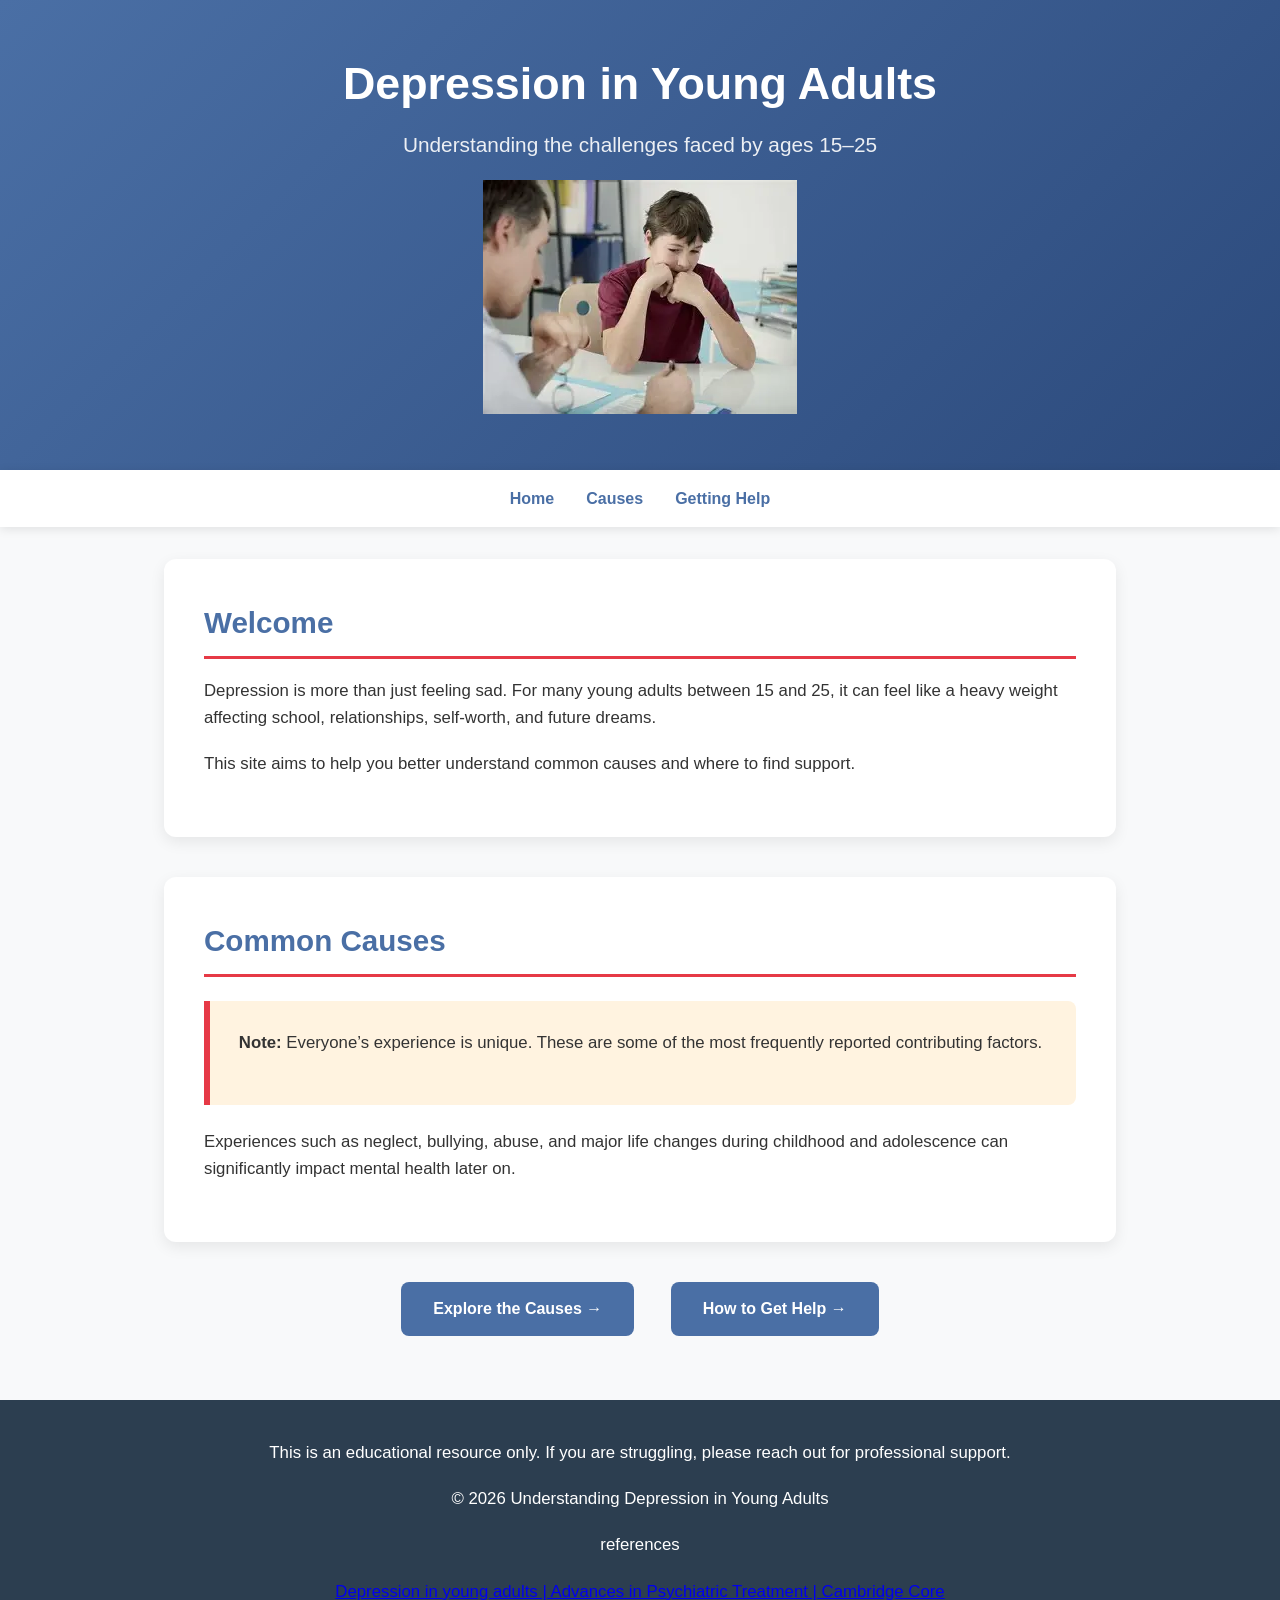
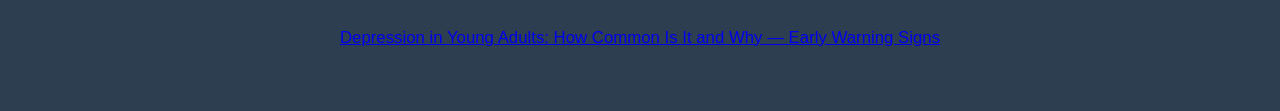
<file: index.html>
<!DOCTYPE html>
<html lang="en">
<head>
    <meta charset="UTF-8">
    <meta name="viewport" content="width=device-width, initial-scale=1.0">
    <title>Understanding Depression in Young Adults</title>
    <link rel="stylesheet" href="styles.css">
</head>
<body>

    <header>
        <h1>Depression in Young Adults</h1>
        <p>Understanding the challenges faced by ages 15–25</p>
        <img src="img/dep1.png" alt="dep1">
    </header>

    <nav>
        <ul>
            <li><a href="index.html">Home</a></li>
            <li><a href="causes.html">Causes</a></li>
            <li><a href="help.html">Getting Help</a></li>
        </ul>
    </nav>

    <main>
        <section>
            <h2>Welcome</h2>
            <p>Depression is more than just feeling sad. For many young adults between 15 and 25, it can feel like a heavy weight affecting school, relationships, self-worth, and future dreams.</p>
            <p>This site aims to help you better understand common causes and where to find support.</p>
        </section>

        <section>
            <h2>Common Causes</h2>
            <div class="highlight">
                <p><strong>Note:</strong> Everyone’s experience is unique. These are some of the most frequently reported contributing factors.</p>
            </div>
            <p>Experiences such as neglect, bullying, abuse, and major life changes during childhood and adolescence can significantly impact mental health later on.</p>
        </section>

        <div class="links">
            <a href="causes.html">Explore the Causes →</a>
            <a href="help.html">How to Get Help →</a>
        </div>
    </main>

    <footer>
        <p>This is an educational resource only. If you are struggling, please reach out for professional support.</p>
        <p>&copy; 2026 Understanding Depression in Young Adults</p>

        <p>references
            <p>
        <a href="https://www.cambridge.org/core/journals/advances-in-psychiatric-treatment/article/depression-in-young-adults/B7DB64F1343880E4F19B30DA709D2FDB" 
           target="_blank" 
           rel="noopener noreferrer">
            Depression in young adults | Advances in Psychiatric Treatment | Cambridge Core
        </a>
      
    </p>
        </p>
        <p>
    <a href="https://www.atlmentalhealth.com/post/depression-in-young-adults-how-common-is-it-and-why-early-warning-signs" 
   target="_blank" 
   rel="noopener noreferrer">
    Depression in Young Adults: How Common Is It and Why — Early Warning Signs
</a></p>
       
    </footer>

</body>
</html>
</file>
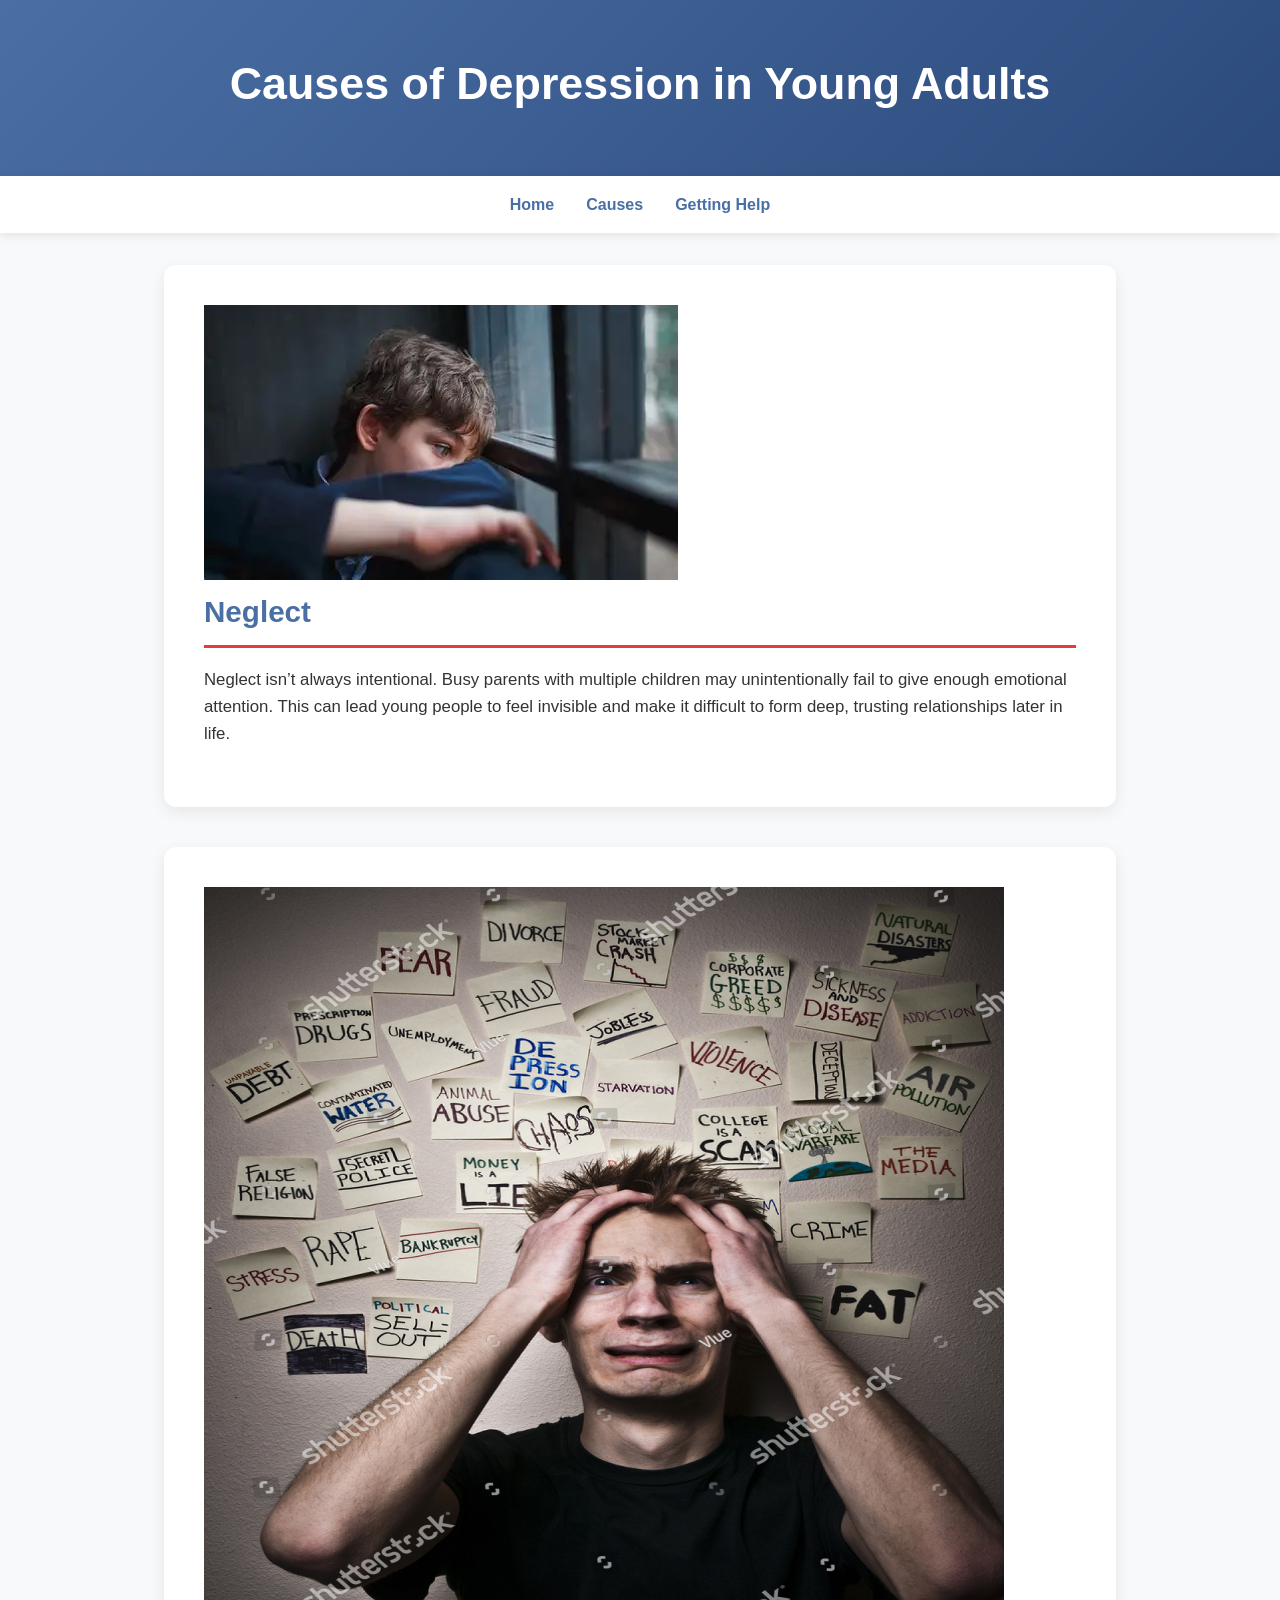
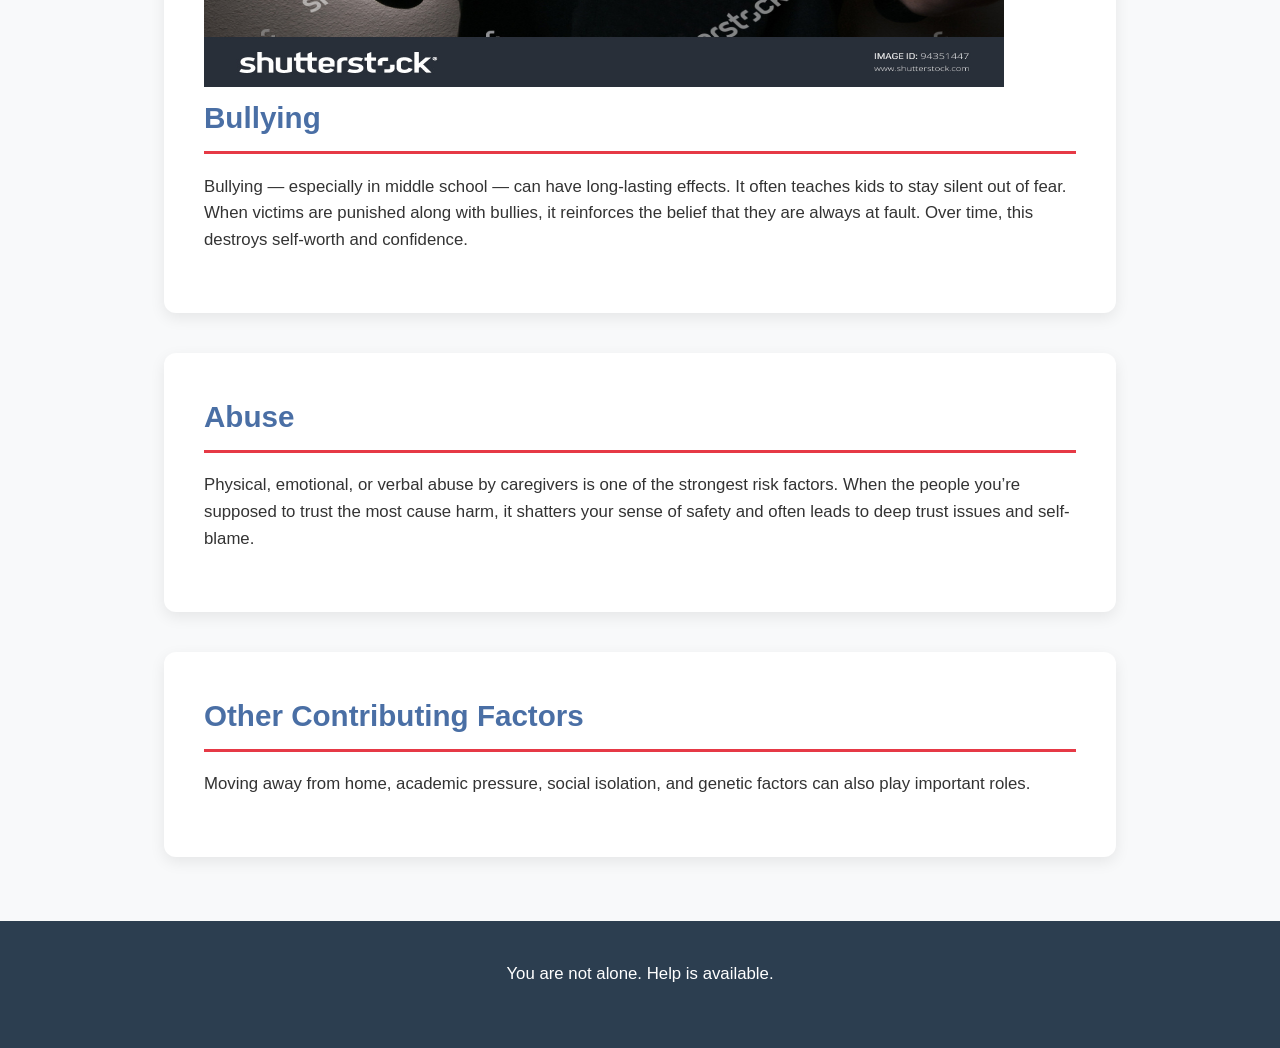
<file: causes.html>
<!DOCTYPE html>
<html lang="en">
<head>
    <meta charset="UTF-8">
    <meta name="viewport" content="width=device-width, initial-scale=1.0">
    <title>Causes • Depression in Young Adults</title>
    <link rel="stylesheet" href="styles.css">
</head>
<body>

    <header>
        <h1>Causes of Depression in Young Adults</h1>
    </header>

    <nav>
        <ul>
            <li><a href="index.html">Home</a></li>
            <li><a href="causes.html">Causes</a></li>
            <li><a href="help.html">Getting Help</a></li>
        </ul>
    </nav>

    <main>
        <section>
            <img src="img/dep2.png" alt="dep2">
            <h2>Neglect</h2>
            <p>Neglect isn’t always intentional. Busy parents with multiple children may unintentionally fail to give enough emotional attention. This can lead young people to feel invisible and make it difficult to form deep, trusting relationships later in life.</p>
        </section>

        <section>
            <img src="img/dep4.jpg" alt="dep4" height="800" width="800">
            <h2>Bullying</h2>
            <p>Bullying — especially in middle school — can have long-lasting effects. It often teaches kids to stay silent out of fear. When victims are punished along with bullies, it reinforces the belief that they are always at fault. Over time, this destroys self-worth and confidence.</p>
        </section>

        <section>
            <h2>Abuse</h2>
            <p>Physical, emotional, or verbal abuse by caregivers is one of the strongest risk factors. When the people you’re supposed to trust the most cause harm, it shatters your sense of safety and often leads to deep trust issues and self-blame.</p>
        </section>

        <section>
            <h2>Other Contributing Factors</h2>
            <p>Moving away from home, academic pressure, social isolation, and genetic factors can also play important roles.</p>
        </section>
    </main>

    <footer>
        <p>You are not alone. Help is available.</p>
    </footer>

</body>
</html>
</file>
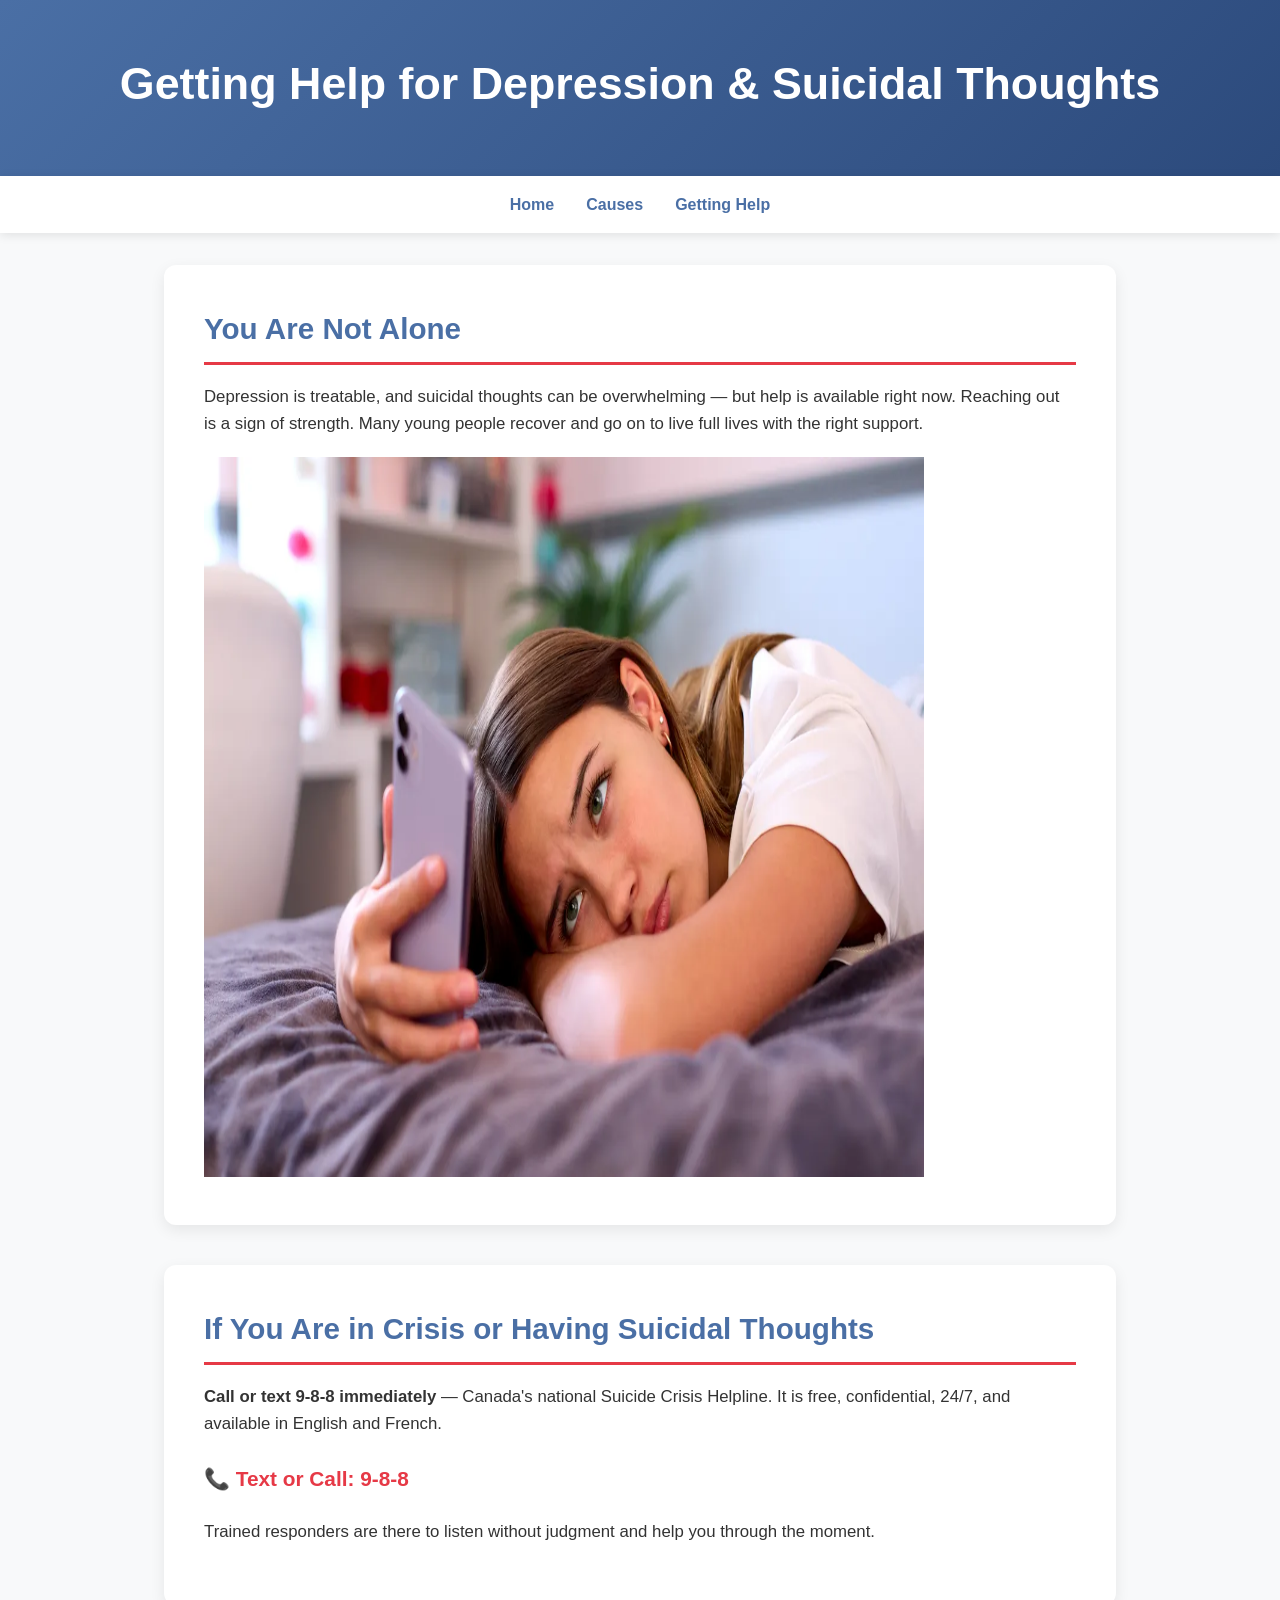
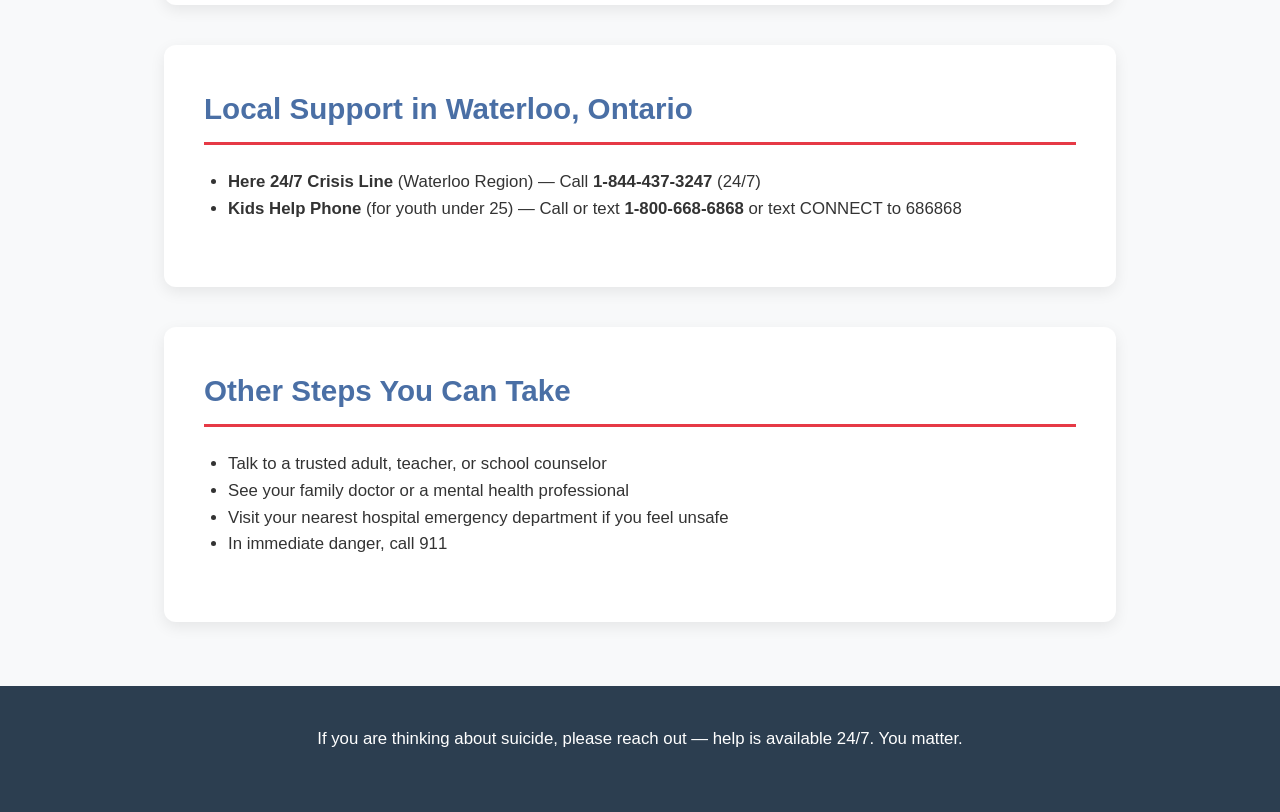
<file: help.html>
<!DOCTYPE html>
<html lang="en">
<head>
    <meta charset="UTF-8">
    <meta name="viewport" content="width=device-width, initial-scale=1.0">
    <title>Getting Help • Depression in Young Adults</title>
    <link rel="stylesheet" href="styles.css">
</head>
<body>

    <header>
        <h1>Getting Help for Depression & Suicidal Thoughts</h1>
    </header>

    <nav>
        <ul>
            <li><a href="index.html">Home</a></li>
            <li><a href="causes.html">Causes</a></li>
            <li><a href="help.html">Getting Help</a></li>
        </ul>
    </nav>

    <main>
        <section>
            <h2>You Are Not Alone</h2>
            <p>Depression is treatable, and suicidal thoughts can be overwhelming — but help is available right now. Reaching out is a sign of strength. Many young people recover and go on to live full lives with the right support.</p>
            <img src="img/dep3.png" alt="dep3" height="720" width="720">
        </section>

        <section>
            <h2>If You Are in Crisis or Having Suicidal Thoughts</h2>
            <p><strong>Call or text 9-8-8 immediately</strong> — Canada's national Suicide Crisis Helpline. It is free, confidential, 24/7, and available in English and French.</p>
            
            <p style="font-size: 1.3rem; font-weight: 600; color: #e63946; margin: 1.5rem 0;">
                📞 Text or Call: <strong>9-8-8</strong>
            </p>
            
            <p>Trained responders are there to listen without judgment and help you through the moment.</p>
        </section>

        <section>
            <h2>Local Support in Waterloo, Ontario</h2>
            <ul style="margin: 1.5rem 0 1.5rem 1.5rem; font-size: 1.05rem;">
                <li><strong>Here 24/7 Crisis Line</strong> (Waterloo Region) — Call <strong>1-844-437-3247</strong> (24/7)</li>
                <li><strong>Kids Help Phone</strong> (for youth under 25) — Call or text <strong>1-800-668-6868</strong> or text CONNECT to 686868</li>
            </ul>
        </section>

        <section>
            <h2>Other Steps You Can Take</h2>
            <ul style="margin: 1.5rem 0 1.5rem 1.5rem; font-size: 1.05rem;">
                <li>Talk to a trusted adult, teacher, or school counselor</li>
                <li>See your family doctor or a mental health professional</li>
                <li>Visit your nearest hospital emergency department if you feel unsafe</li>
                <li>In immediate danger, call 911</li>
            </ul>
        </section>
    </main>

    <footer>
        <p>If you are thinking about suicide, please reach out — help is available 24/7. You matter.</p>
    </footer>

</body>
</html>
</file>
<file: styles.css>
/* styles.css */
:root {
    --primary: #4a6fa5;
    --accent: #e63946;
    --dark: #2c3e50;
    --light: #f8f9fa;
}

* {
    margin: 0;
    padding: 0;
    box-sizing: border-box;
}

body {
    font-family: 'Segoe UI', Tahoma, Geneva, Verdana, sans-serif;
    line-height: 1.6;
    color: #333;
    background-color: var(--light);
}

header {
    background: linear-gradient(135deg, var(--primary), #2c4a7c);
    color: white;
    text-align: center;
    padding: 3rem 1rem;
}

header h1 {
    font-size: 2.8rem;
    margin-bottom: 0.5rem;
}

header p {
    font-size: 1.3rem;
    opacity: 0.9;
}

nav {
    background: #fff;
    box-shadow: 0 2px 10px rgba(0,0,0,0.1);
    position: sticky;
    top: 0;
    z-index: 100;
}

nav ul {
    display: flex;
    justify-content: center;
    list-style: none;
    padding: 1rem 0;
    gap: 2rem;
}

nav ul li a {
    text-decoration: none;
    color: var(--primary);
    font-weight: 600;
    transition: color 0.3s ease;
}

nav ul li a:hover {
    color: var(--accent);
}

main {
    max-width: 1000px;
    margin: 2rem auto;
    padding: 0 1.5rem;
}

section {
    background: white;
    margin-bottom: 2.5rem;
    padding: 2.5rem;
    border-radius: 12px;
    box-shadow: 0 5px 15px rgba(0,0,0,0.08);
}

h2 {
    color: var(--primary);
    margin-bottom: 1.2rem;
    border-bottom: 3px solid var(--accent);
    padding-bottom: 0.6rem;
    font-size: 1.85rem;
}

p {
    margin-bottom: 1.2rem;
    font-size: 1.05rem;
}

.highlight {
    background-color: #fff3e0;
    padding: 1.8rem;
    border-left: 6px solid var(--accent);
    margin: 1.5rem 0;
    border-radius: 0 8px 8px 0;
}

.links {
    margin-top: 2.5rem;
    text-align: center;
}

.links a {
    display: inline-block;
    margin: 0 1rem;
    padding: 0.9rem 2rem;
    background: var(--primary);
    color: white;
    text-decoration: none;
    border-radius: 8px;
    font-weight: 600;
    transition: all 0.3s ease;
}

.links a:hover {
    background: var(--accent);
    transform: translateY(-4px);
    box-shadow: 0 8px 15px rgba(230, 57, 70, 0.3);
}

footer {
    background: var(--dark);
    color: white;
    text-align: center;
    padding: 2.5rem 1rem;
    margin-top: 4rem;
}

/* Responsive Design */
@media (max-width: 768px) {
    header h1 {
        font-size: 2.2rem;
    }
    nav ul {
        flex-direction: column;
        gap: 1rem;
        text-align: center;
    }
}
</file>
